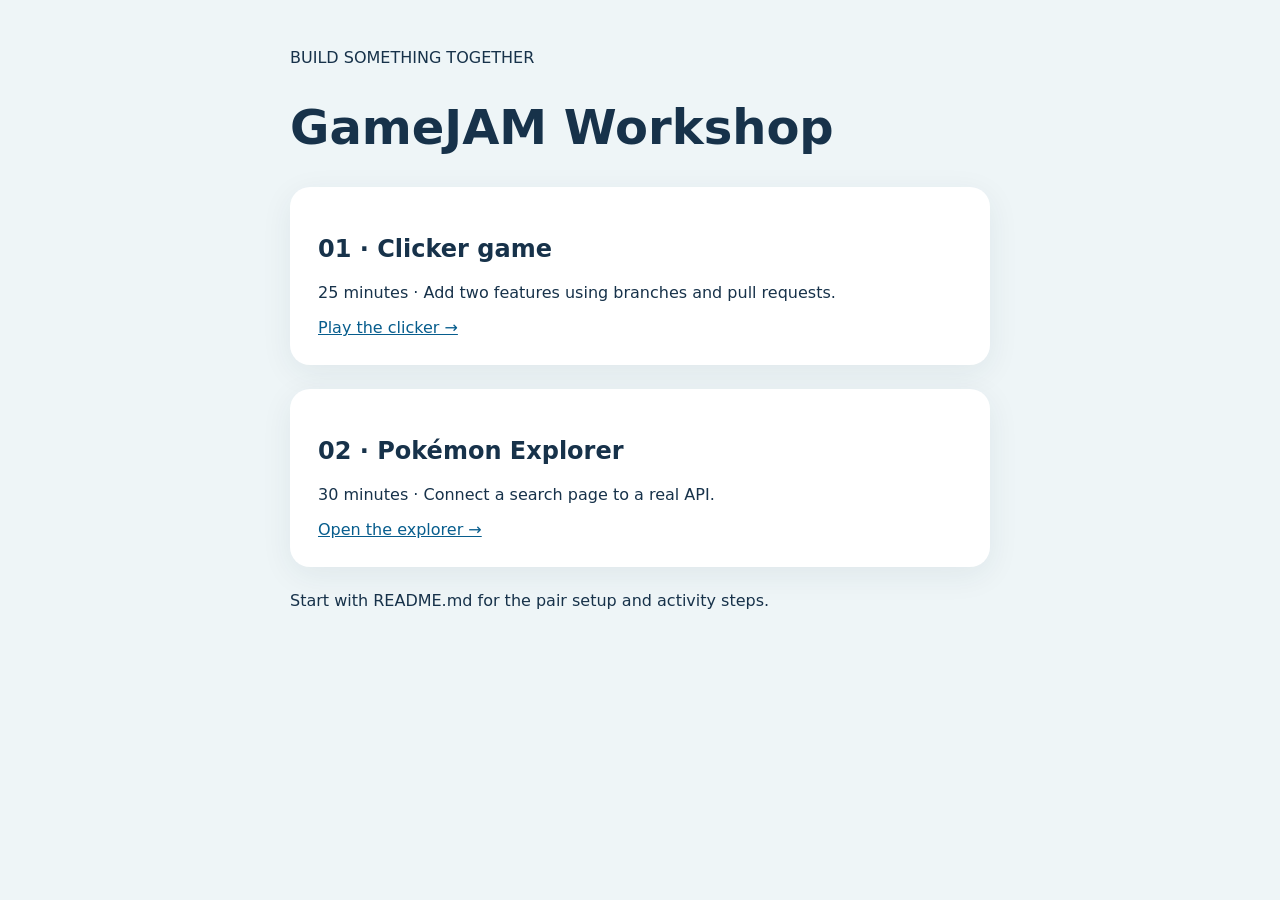
<file: index.html>
<!doctype html>
<html lang="en"><head><meta charset="utf-8"><meta name="viewport" content="width=device-width, initial-scale=1"><title>GameJAM Workshop</title><link rel="stylesheet" href="styles.css"></head><body><main><p>BUILD SOMETHING TOGETHER</p><h1>GameJAM Workshop</h1><section class="card"><h2>01 · Clicker game</h2><p>25 minutes · Add two features using branches and pull requests.</p><a href="clicker/index.html">Play the clicker →</a></section><section class="card"><h2>02 · Pokémon Explorer</h2><p>30 minutes · Connect a search page to a real API.</p><a href="pokemon/index.html">Open the explorer →</a></section><p>Start with README.md for the pair setup and activity steps.</p></main></body></html>
</file>
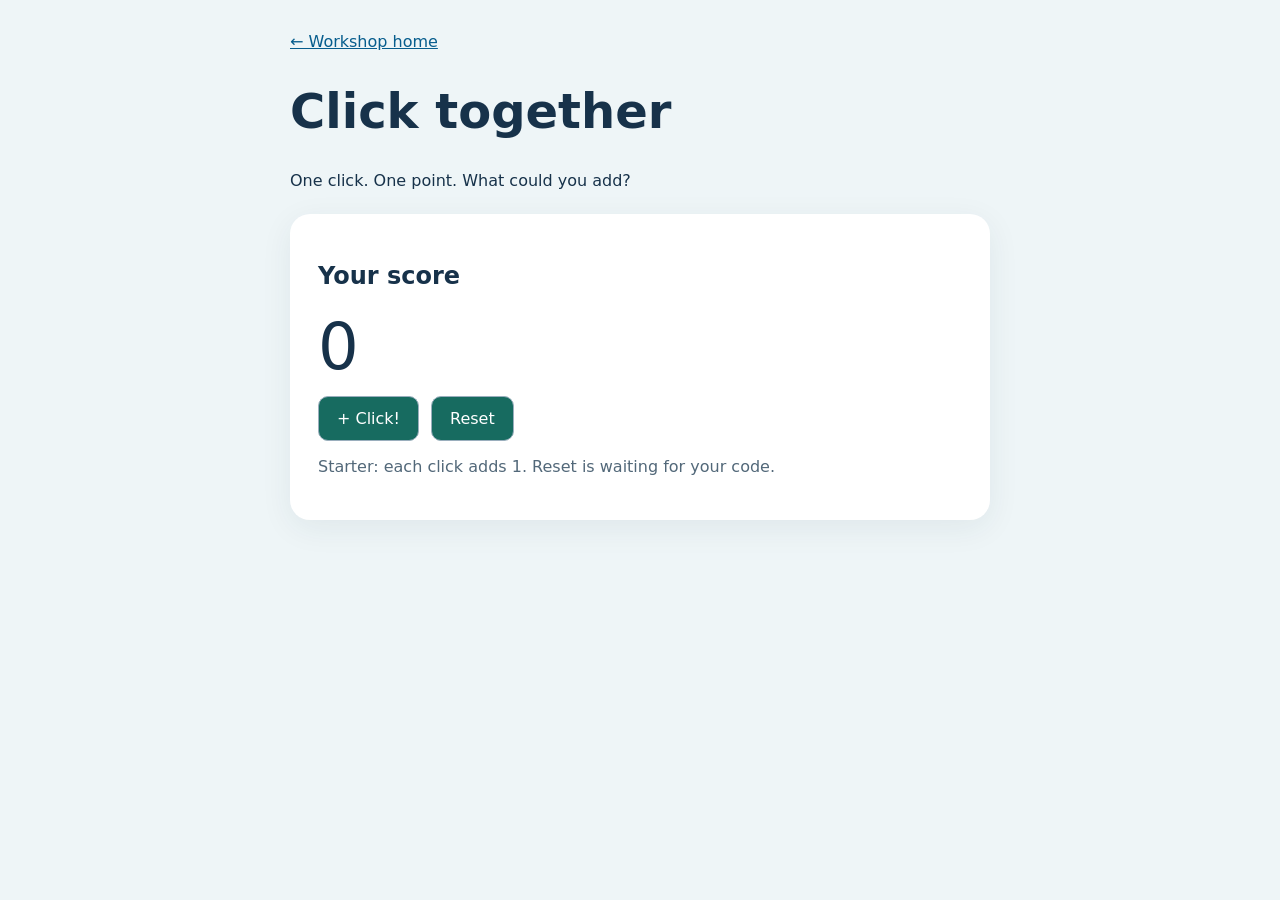
<file: clicker/index.html>
<!doctype html>
<html lang="en"><head><meta charset="utf-8"><meta name="viewport" content="width=device-width, initial-scale=1"><title>Click together · GameJAM</title><link rel="stylesheet" href="../styles.css"></head><body><main><a href="../index.html">← Workshop home</a><h1>Click together</h1><p>One click. One point. What could you add?</p><section class="card"><h2>Your score</h2><p id="score" class="score" aria-live="polite">0</p><div class="actions"><button id="click-button" type="button">+ Click!</button><button id="reset-button" type="button">Reset</button></div><p class="muted">Starter: each click adds 1. Reset is waiting for your code.</p></section></main><script src="multiplier.js"></script><script src="reset.js"></script><script src="game.js"></script></body></html>
</file>
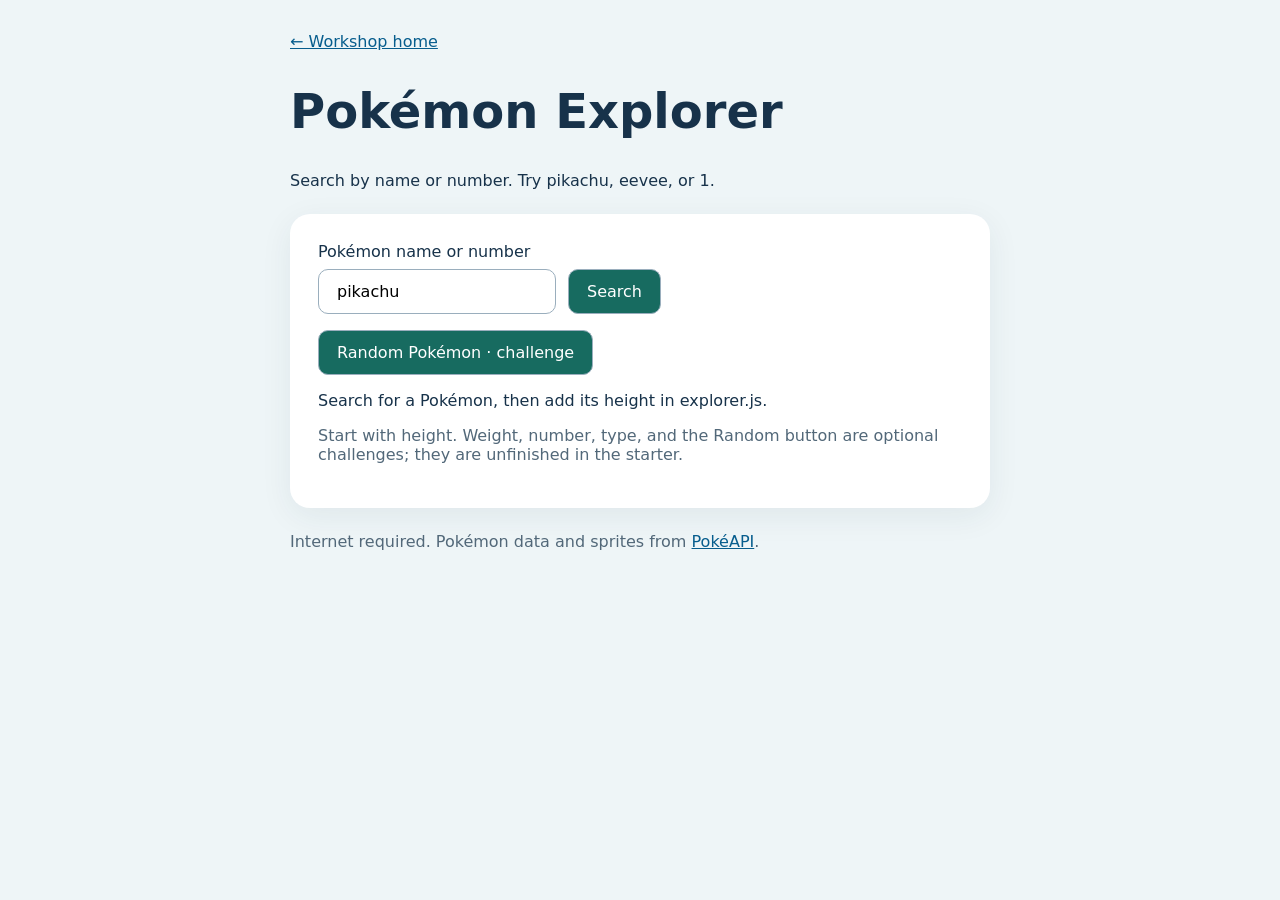
<file: pokemon/index.html>
<!doctype html>
<html lang="en"><head><meta charset="utf-8"><meta name="viewport" content="width=device-width, initial-scale=1"><title>Pokémon Explorer · GameJAM</title><link rel="stylesheet" href="../styles.css"></head><body><main><a href="../index.html">← Workshop home</a><h1>Pokémon Explorer</h1><p>Search by name or number. Try pikachu, eevee, or 1.</p><section class="card"><form id="search-form"><label for="pokemon-query">Pokémon name or number</label><div class="actions"><input id="pokemon-query" name="pokemon" value="pikachu" required autocomplete="off"><button id="search-button" type="submit">Search</button></div></form><p><button id="random-button" type="button">Random Pokémon · challenge</button></p><p id="status" role="status">Search for a Pokémon, then add its height in explorer.js.</p><article id="result" hidden><h2 id="pokemon-name"></h2><img id="pokemon-image" alt="" hidden><p>Height: <span id="pokemon-height"></span></p><p>Weight: <span id="pokemon-weight">?</span></p><p>Pokédex number: <span id="pokemon-number">?</span></p><p>First type: <span id="pokemon-type">?</span></p></article><p class="muted">Start with height. Weight, number, type, and the Random button are optional challenges; they are unfinished in the starter.</p></section><p class="muted">Internet required. Pokémon data and sprites from <a href="https://pokeapi.co/">PokéAPI</a>.</p></main><script src="explorer.js"></script></body></html>
</file>
<file: styles.css>
:root { font-family: system-ui, sans-serif; color: #17324a; background: #eef5f7; }
* { box-sizing: border-box; } body { margin: 0; padding: 32px 20px; }
main { max-width: 700px; margin: auto; } .card { background: white; padding: 28px; border-radius: 20px; margin: 24px 0; box-shadow: 0 8px 32px #17324a12; }
h1 { font-size: clamp(2rem,6vw,3rem); } a { color: #075d8d; } button, input { font: inherit; padding: 12px 18px; border-radius: 10px; border: 1px solid #9aaebd; }
button { cursor: pointer; color: white; background: #176b60; } button:disabled { opacity: .6; cursor: wait; } button:focus-visible, input:focus-visible, a:focus-visible { outline: 3px solid #d48a00; outline-offset: 3px; }
.actions { display: flex; gap: 12px; flex-wrap: wrap; } .score { font-size: 4rem; margin: 12px 0; } .muted { color: #526879; } img { width: 160px; height: 160px; image-rendering: pixelated; } [hidden] { display: none !important; } input { max-width: 100%; } label { display: block; margin-bottom: 8px; }
</file>
